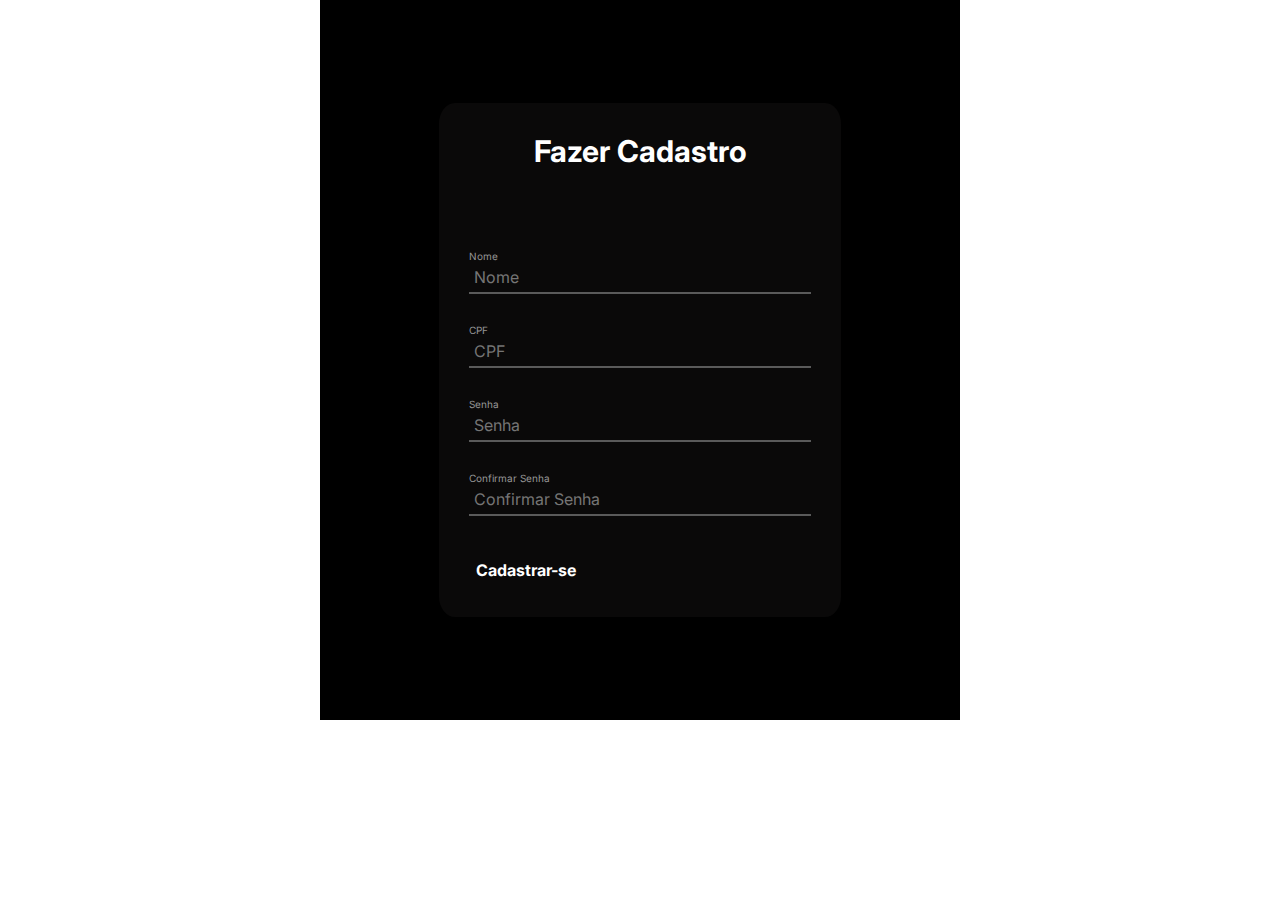
<file: cadastro.html>
<!DOCTYPE html>
<html lang="pt-br">
<head>
    <meta charset="UTF-8">
    <meta http-equiv="X-UA-Compatible" content="IE=edge">
    <meta name="viewport" content="width=device-width, initial-scale=1.0">
    <title>Cadastro YouBank</title>
    <link rel="stylesheet" href="/styles/cadastro.css">
</head>
<body>

    <div class="container">
        <div class="texto">
            <H1>Com YouBank</H1>
            <h2>Você tem taxa zero para Investir</h2>
            <p>Invista em renda fixa e variável</p><p> sem taxas de corretagem e custódia. </p>

        </div>
        <div class="cadastro">
            <div class="card">
                     <h1>Fazer Cadastro</h1>
                     <div id='msgError'></div>
                     <div id='msgSuccess'></div>
                <div class="placeFloat">
                    <label id="labelNome">Nome</label>
                    <input  id="Nome" type="text" name="nome" placeholder="Nome" required>
                </div>    
                <div class="placeFloat">
                    <label id="labelCPF">CPF</label>
                    <input id="CPF"  type="number" name="cpf" placeholder="CPF" required>
                </div>      
                <div class="placeFloat">
                    <label id="labelSenha">Senha</label>
                    <input  id="Senha" type="password" name="senha" placeholder="Senha" required>
                </div>    
                <div class="placeFloat">
                    <label id="labelconfSenha">Confirmar Senha</label>
                    <input id="confSenha"  type="password" name="confSenha" placeholder="Confirmar Senha" required>
                </div class="justify-Center">    
                    <button onclick='cadastrar()' type="submit" >Cadastrar-se</button>
                </div>
            </div>     
    </div>
    <script src="main.js"></script>
</body>
</html>
</file>
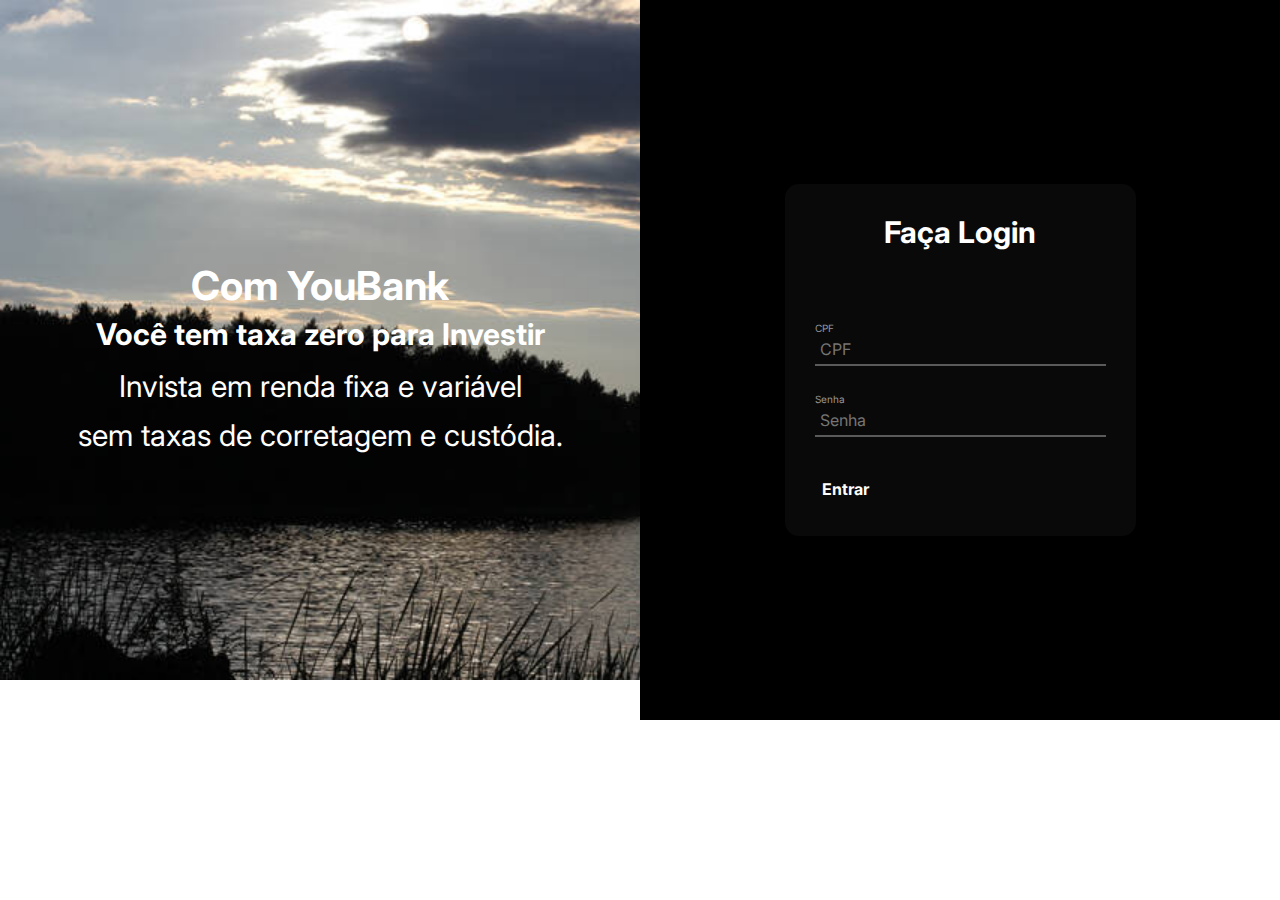
<file: login.html>
<!DOCTYPE html>
<html lang="pt-br">
<head>
    <meta charset="UTF-8">
    <meta http-equiv="X-UA-Compatible" content="IE=edge">
    <meta name="viewport" content="width=device-width, initial-scale=1.0">
    <title>Login YouBank</title>
    <link rel="stylesheet" href="/styles/login.css">
</head>
<body>

    <div class="container">
        <div class="texto">
            <H1>Com YouBank</H1>
            <h2>Você tem taxa zero para Investir</h2>
            <p>Invista em renda fixa e variável</p><p> sem taxas de corretagem e custódia. </p>

        </div>
        <div class="cadastro">
            <div class="card">
                     <h1>Faça Login</h1>
                     <div id="msgError"></div>
                     <div class="placeFloat">
                        <label id="labelCPF">CPF</label>
                        <input id="CPF"  type="number" name="cpf" placeholder="CPF" required>
                    </div> 
                <div class="placeFloat">
                    <label id= "labelSenha">Senha</label>
                    <input id= "Senha" type="password" name="senha" placeholder="Senha" required>
                </div>    
                    <button onclick="entrar()" type="submit" >Entrar</button>
                </div>
            </div>     
    </div>
    <script src="login.js"></script>
</body>
</html>
</file>
<file: styles/cadastro.css>
@import url('https://fonts.googleapis.com/css2?family=Inter:wght@400;500;700&display=swap');
:root{
    --branco: #fff;
    --preto: #000;
    --cinza: #252525;
    --cinzaEs: #1E1E1E;
}

*{
    padding: 0;
    margin: 0;
    box-sizing: border-box;
    font-family: 'Inter', sans-serif;
    outline: none;
    border:none;
    scroll-behavior: auto;
    text-decoration: none;

}
html{
    font-size: 62.5%;
    overflow: hidden;
    max-width: 1920px;
    max-height: 3000px;
 
}
.container{
    display: flex;
    align-items: center;
    justify-content: space-around;
    margin: auto;



}
.texto{
    display: flex;
    align-items: center;
    justify-content: center;
    flex-direction: column;
    margin: auto;
    width: 50%;
    height: 720px;
    background-image: url(/assets/lake.jpg);
    background-repeat: no-repeat;
    background-size: 1200px;
    color: var(--branco);

}
.texto h1{
    font-size: 4rem;
    margin-bottom: 1%;
    align-items: center;
    
}
.texto h2{
    font-size: 3rem;
    margin-bottom: 1.5%;
    align-items: center;
}
.texto p{
    font-size: 3rem;
    align-items: center;
    margin:  1% 10% ;
 
}

.cadastro{
    display: flex;
    align-items: center;
    justify-content: center;
    flex-direction: column;
    background-image: none;
    width: 50%;
 
}

.cadastro{
    background-color: var(--preto);
    display: flex;
    align-items: center;
    justify-content: center;
    flex-direction: column;
    margin: auto;
    width: 50%;
    height: 720px;
    color: var(--branco);

}
.card{
    background-color: #13121280;
    padding: 30px;
    border-radius: 4%;
    box-shadow: 3px 3px 1px 0 #00000070;
}
.cadastro h1{
    margin-bottom: 20%;
    font-size: 3rem;
    text-align: center;

}
.placeFloat input{
    width: 100%;
    padding: 5px 5px;
    display: inline-block;
    border: 0;
    border-bottom: 2px solid rgb(90, 90, 90);
    background-color: transparent;
    outline: none;
    min-width: 180px;
    font-size: 16px;
    transition: all.3s ease-out;
    border-radius: 0;
    color: var(--branco);
}
.placeFloat{
    position: relative;
    padding-top: 13px;
    margin-top: 5%;
    margin-bottom: 5%;


}

.placeFloat input :focus{
    border-bottom: 2px solid rgb(121, 121, 121);
}

.placeFloat{
    color:rgb(150, 150, 150);

    position: relative;
    top: 0; left: 0;
    margin-top: 13px;
    transition: all .3s ease-out;
    
}

.placeFloat input:focus + label{
    font-size: 13px;
    margin-top: 0;
    color:rgb(121, 121, 121);
}
button{
    background-color: transparent;
    border-color: rgb(90, 90, 90);
    color: white;
    padding: 7px;
    font-weight: bold;
    font-size: 12pt;
    margin-top: 20px;
    border-radius:4px;
    cursor: pointer;
    outline: none;
}
.justify-Center{
    display: flex;
    justify-content: center;
    align-items: center;
}

#msgError{
 text-align: center;
 color: white;
 background-color: #000;
 padding: 10px;
 font-size: 14px;
 border-radius: 4px;
 display: none;
}

#msgSuccess{
    text-align: center;
    color: rgb(38, 207, 46);
    background-color: white;
    font-size: 14px;
    padding: 10px;
    border-radius: 4px;
    display: none;
}

@media (max-width:800px) {
    
    html{
        font-size: 50%;
        overflow:auto;
}

 body .container{
        flex-direction: column;
        align-items:center;
        justify-content:center;
    }

}
.texto{
    display: none;
}
</file>
<file: styles/login.css>
@import url('https://fonts.googleapis.com/css2?family=Inter:wght@400;500;700&display=swap');
:root{
    --branco: #fff;
    --preto: #000;
    --cinza: #252525;
    --cinzaEs: #1E1E1E;
}

*{
    padding: 0;
    margin: 0;
    box-sizing: border-box;
    font-family: 'Inter', sans-serif;
    outline: none;
    border:none;
    scroll-behavior: auto;
    text-decoration: none;

}
html{
    font-size: 62.5%;
    overflow: hidden;
    max-width: 1920px;
    max-height: 3000px;
 
}
.container{
    display: flex;
    align-items: center;
    justify-content: space-around;
    margin: auto;



}
.texto{
    display: flex;
    align-items: center;
    justify-content: center;
    flex-direction: column;
    margin: auto;
    width: 50%;
    height: 720px;
    background-image: url(/assets/lake.jpg);
    background-repeat: no-repeat;
    background-size: 1200px;
    color: var(--branco);

}
.texto h1{
    font-size: 4rem;
    margin-bottom: 1%;
    align-items: center;
    
}
.texto h2{
    font-size: 3rem;
    margin-bottom: 1.5%;
    align-items: center;
}
.texto p{
    font-size: 3rem;
    align-items: center;
    margin:  1% 10% ;
 
}

.cadastro{
    display: flex;
    align-items: center;
    justify-content: center;
    flex-direction: column;
    background-image: none;
    width: 50%;
 
}

.cadastro{
    background-color: var(--preto);
    display: flex;
    align-items: center;
    justify-content: center;
    flex-direction: column;
    margin: auto;
    width: 50%;
    height: 720px;
    color: var(--branco);

}
.card{
    background-color: #13121280;
    padding: 30px;
    border-radius: 4%;
    box-shadow: 3px 3px 1px 0 #00000070;
}
.cadastro h1{
    margin-bottom: 20%;
    font-size: 3rem;
    text-align: center;

}
.placeFloat input{
    width: 100%;
    padding: 5px 5px;
    display: inline-block;
    border: 0;
    border-bottom: 2px solid rgb(90, 90, 90);
    background-color: transparent;
    outline: none;
    min-width: 180px;
    font-size: 16px;
    transition: all.3s ease-out;
    border-radius: 0;
    color: var(--branco);
}
.placeFloat{
    position: relative;
    padding-top: 13px;
    margin-top: 5%;
    margin-bottom: 5%;


}

.placeFloat input :focus{
    border-bottom: 2px solid rgb(121, 121, 121);
}

.placeFloat{
    color:rgb(150, 150, 150);

    position: relative;
    top: 0; left: 0;
    margin-top: 13px;
    transition: all .3s ease-out;
    
}

.placeFloat input:focus + label{
    font-size: 13px;
    margin-top: 0;
    color:rgb(121, 121, 121);
}
button{
    background-color: transparent;
    border-color: rgb(90, 90, 90);
    color: white;
    padding: 7px;
    font-weight: bold;
    font-size: 12pt;
    margin-top: 20px;
    border-radius:4px;
    cursor: pointer;
    outline: none;
}
.justify-Center{
    display: flex;
    justify-content: center;
    align-items: center;
}
#msgError{
    text-align: center;
    color: white;
    background-color: #000;
    padding: 10px;
    font-size: 14px;
    border-radius: 4px;
    display: none;
   }

@media (max-width:800px) {
    .container{
        flex-direction: column;
        align-items: center;
        justify-content: center;
    }
    html{
            font-size: 50%;
            overflow:auto;
    }
    .texto{
        display: none;
    }
}
</file>
